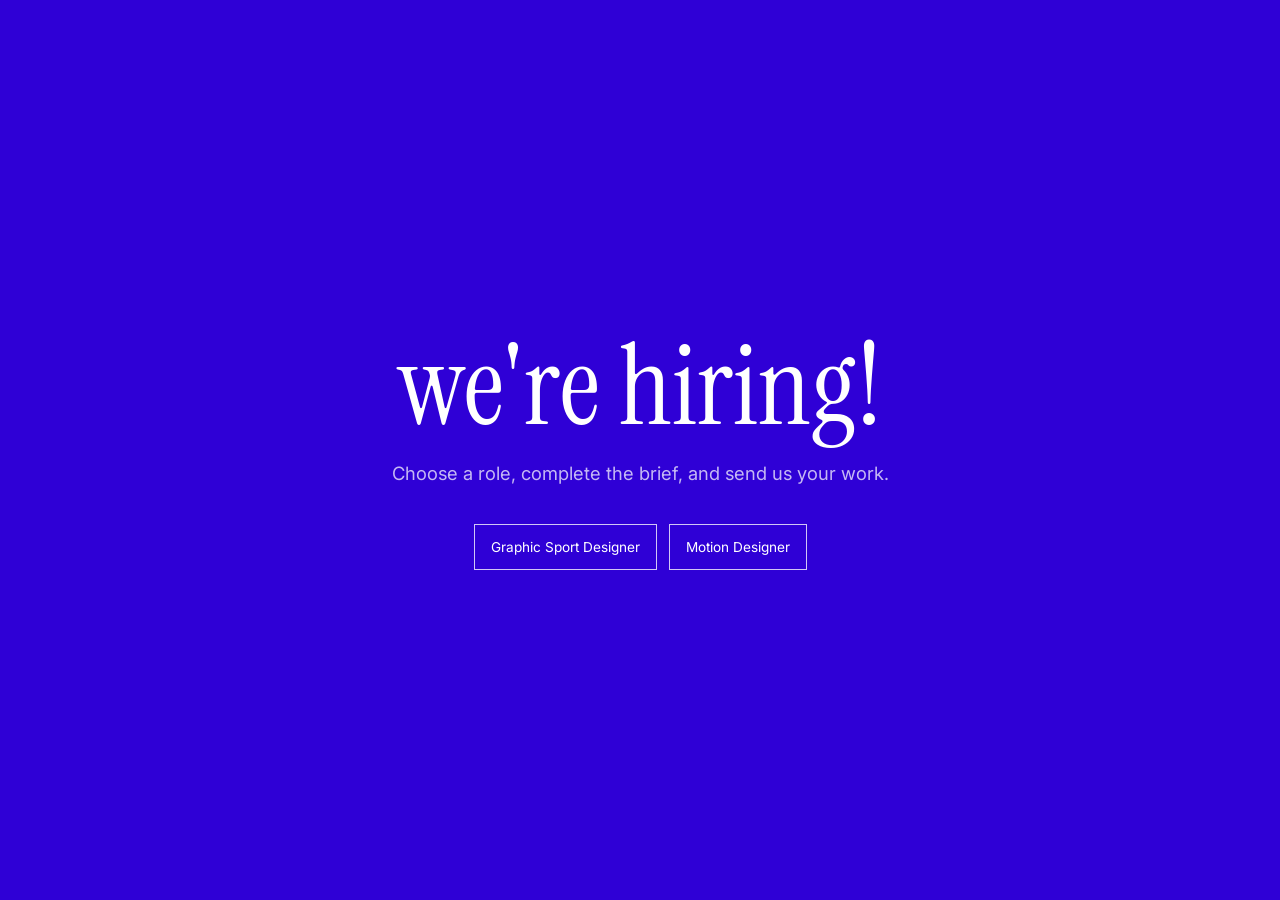
<file: hiring.html>
<!DOCTYPE html>
<html lang="en">
<head>
    <meta charset="UTF-8">
    <meta name="viewport" content="width=device-width, initial-scale=1.0">
    <title>Futonic | We're hiring!</title>
    <link rel="preconnect" href="https://fonts.googleapis.com">
    <link rel="preconnect" href="https://fonts.gstatic.com" crossorigin>
    <link href="https://fonts.googleapis.com/css2?family=Instrument+Serif:ital@0;1&family=Inter:wght@300;400&display=swap" rel="stylesheet">
    <style>
        :root { --blue: #2f00d6; }
        * { box-sizing: border-box; }
        body { margin: 0; background: var(--blue); color: #fff; font-family: Inter, sans-serif; }
        main { min-height: 100svh; display: grid; place-items: center; padding: 3rem 1.5rem; text-align: center; }
        .hiring-content { width: min(100%, 42rem); }
        h1 { margin: 0; font: 400 clamp(3rem, 9vw, 7rem) / 1 'Instrument Serif', serif; }
        p { margin: 1.25rem 0 0; color: rgba(255, 255, 255, 0.72); font-size: clamp(0.95rem, 2vw, 1.15rem); }
        a { color: #fff; }
        .role-picker { display: flex; justify-content: center; flex-wrap: wrap; gap: 0.75rem; margin-top: 2.5rem; }
        .role-button { border: 1px solid rgba(255, 255, 255, 0.78); background: transparent; padding: 0.85rem 1rem; color: #fff; cursor: pointer; font: 400 0.85rem Inter, sans-serif; }
        .role-button:hover, .role-button.is-active { background: #fff; color: var(--blue); }
        .brief { display: none; margin-top: 2.25rem; border-top: 1px solid rgba(255, 255, 255, 0.42); padding-top: 1.5rem; text-align: left; }
        .brief.is-active { display: block; }
        .brief-label { margin: 0; color: rgba(255, 255, 255, 0.62); font-size: 0.72rem; letter-spacing: 0.12em; text-transform: uppercase; }
        h2 { margin: 0.6rem 0 0; font: 400 clamp(2.1rem, 5vw, 3.3rem) / 1 'Instrument Serif', serif; }
        .brief p { max-width: 38rem; line-height: 1.5; }
        ul { margin: 1.25rem 0 0; padding-left: 1.15rem; color: rgba(255, 255, 255, 0.78); line-height: 1.65; }
        .send-work { margin-top: 1.5rem; border-top: 1px solid rgba(255, 255, 255, 0.42); padding-top: 1rem; }
        .hiring-mark { display: inline-block; animation: hiring-pulse 950ms ease-in-out infinite; }
        @keyframes hiring-pulse {
            0%, 100% { opacity: 1; text-shadow: 0 0 0 transparent; }
            50% { opacity: 0.15; text-shadow: 0 0 0.5rem rgba(255, 255, 255, 0.8); }
        }
        @media (prefers-reduced-motion: reduce) { .hiring-mark { animation: none; } }
    </style>
</head>
<body>
    <main>
        <div class="hiring-content">
            <h1>we're hiring<span class="hiring-mark">!</span></h1>
            <p>Choose a role, complete the brief, and send us your work.</p>

            <div class="role-picker" aria-label="Open role brief">
                <button class="role-button" type="button" data-brief="graphic">Graphic Sport Designer</button>
                <button class="role-button" type="button" data-brief="motion">Motion Designer</button>
            </div>

            <section class="brief" id="graphic-brief">
                <p class="brief-label">Brief</p>
                <h2>Graphic Sport Designer</h2>
                <p>Create a matchday social visual that puts the player and the fixture at the centre of the story.</p>
                <ul>
                    <li>Design one 1080 x 1350 feed post and one 1080 x 1920 story adaptation.</li>
                    <li>Use a player portrait, club colours, fixture information, and a strong type hierarchy.</li>
                    <li>Keep the result focused, contemporary, and clearly football-led.</li>
                </ul>
                <p class="send-work">When it is ready, send your final files and source file to <a href="mailto:igbal@futonic.co?subject=Graphic%20Sport%20Designer%20brief">igbal@futonic.co</a>.</p>
            </section>

            <section class="brief" id="motion-brief">
                <p class="brief-label">Brief</p>
                <h2>Motion Designer</h2>
                <p>Create a short motion treatment for a football matchday announcement that feels confident and precise.</p>
                <ul>
                    <li>Create a 10-15 second vertical animation in 1080 x 1920.</li>
                    <li>Let portrait, typography, fixture details, and rhythm lead the sequence.</li>
                    <li>Deliver an MP4 export together with the editable project file.</li>
                </ul>
                <p class="send-work">When it is ready, send your final files and source file to <a href="mailto:igbal@futonic.co?subject=Motion%20Designer%20brief">igbal@futonic.co</a>.</p>
            </section>
        </div>
    </main>
    <script>
        const roleButtons = document.querySelectorAll('.role-button');
        const briefs = document.querySelectorAll('.brief');

        roleButtons.forEach((button) => {
            button.addEventListener('click', () => {
                const selectedBrief = document.querySelector(`#${button.dataset.brief}-brief`);

                roleButtons.forEach((item) => item.classList.toggle('is-active', item === button));
                briefs.forEach((brief) => brief.classList.toggle('is-active', brief === selectedBrief));
            });
        });
    </script>
</body>
</html>
</file>
